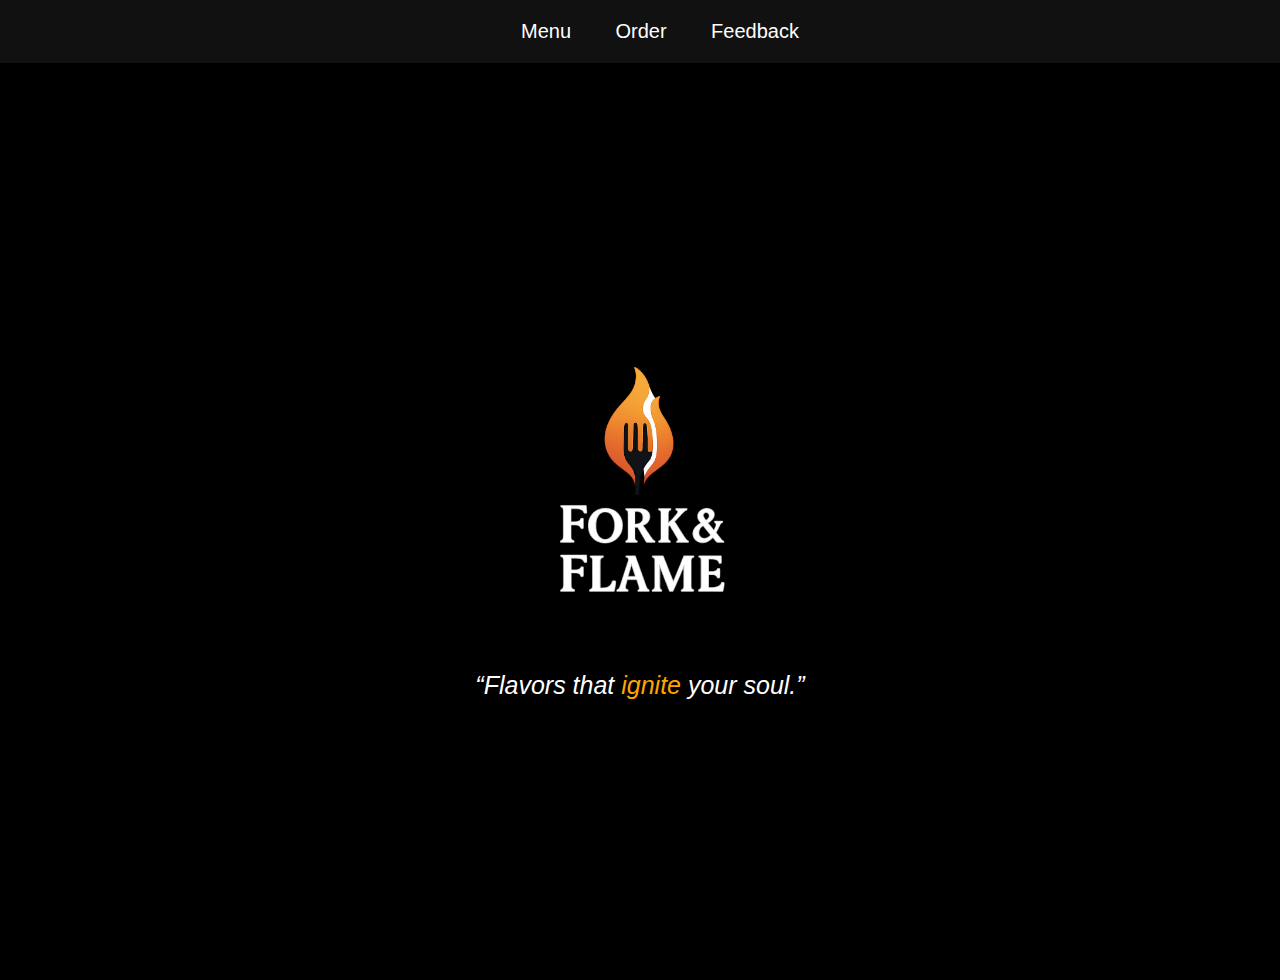
<file: index.html>
<!DOCTYPE html>
<html>
<head>
  <title>Fork & Flame</title>
  <link rel="stylesheet" href="./styl.css">

</head>
<body>
  <div class="navbar">
    <a href="./menu.html">Menu</a>
    <a href="./contact.html">Order</a>
    <a href="contact.html#feedback">Feedback</a>
  </div>

  <div class="content">
    <img src="./logo.jpg" class="logo" alt="Fork & Flame Logo">
    <p class="quote">“Flavors that <span style="color: orange;">ignite</span> your soul.”</p>
  </div>
</body>
</html>
</file>
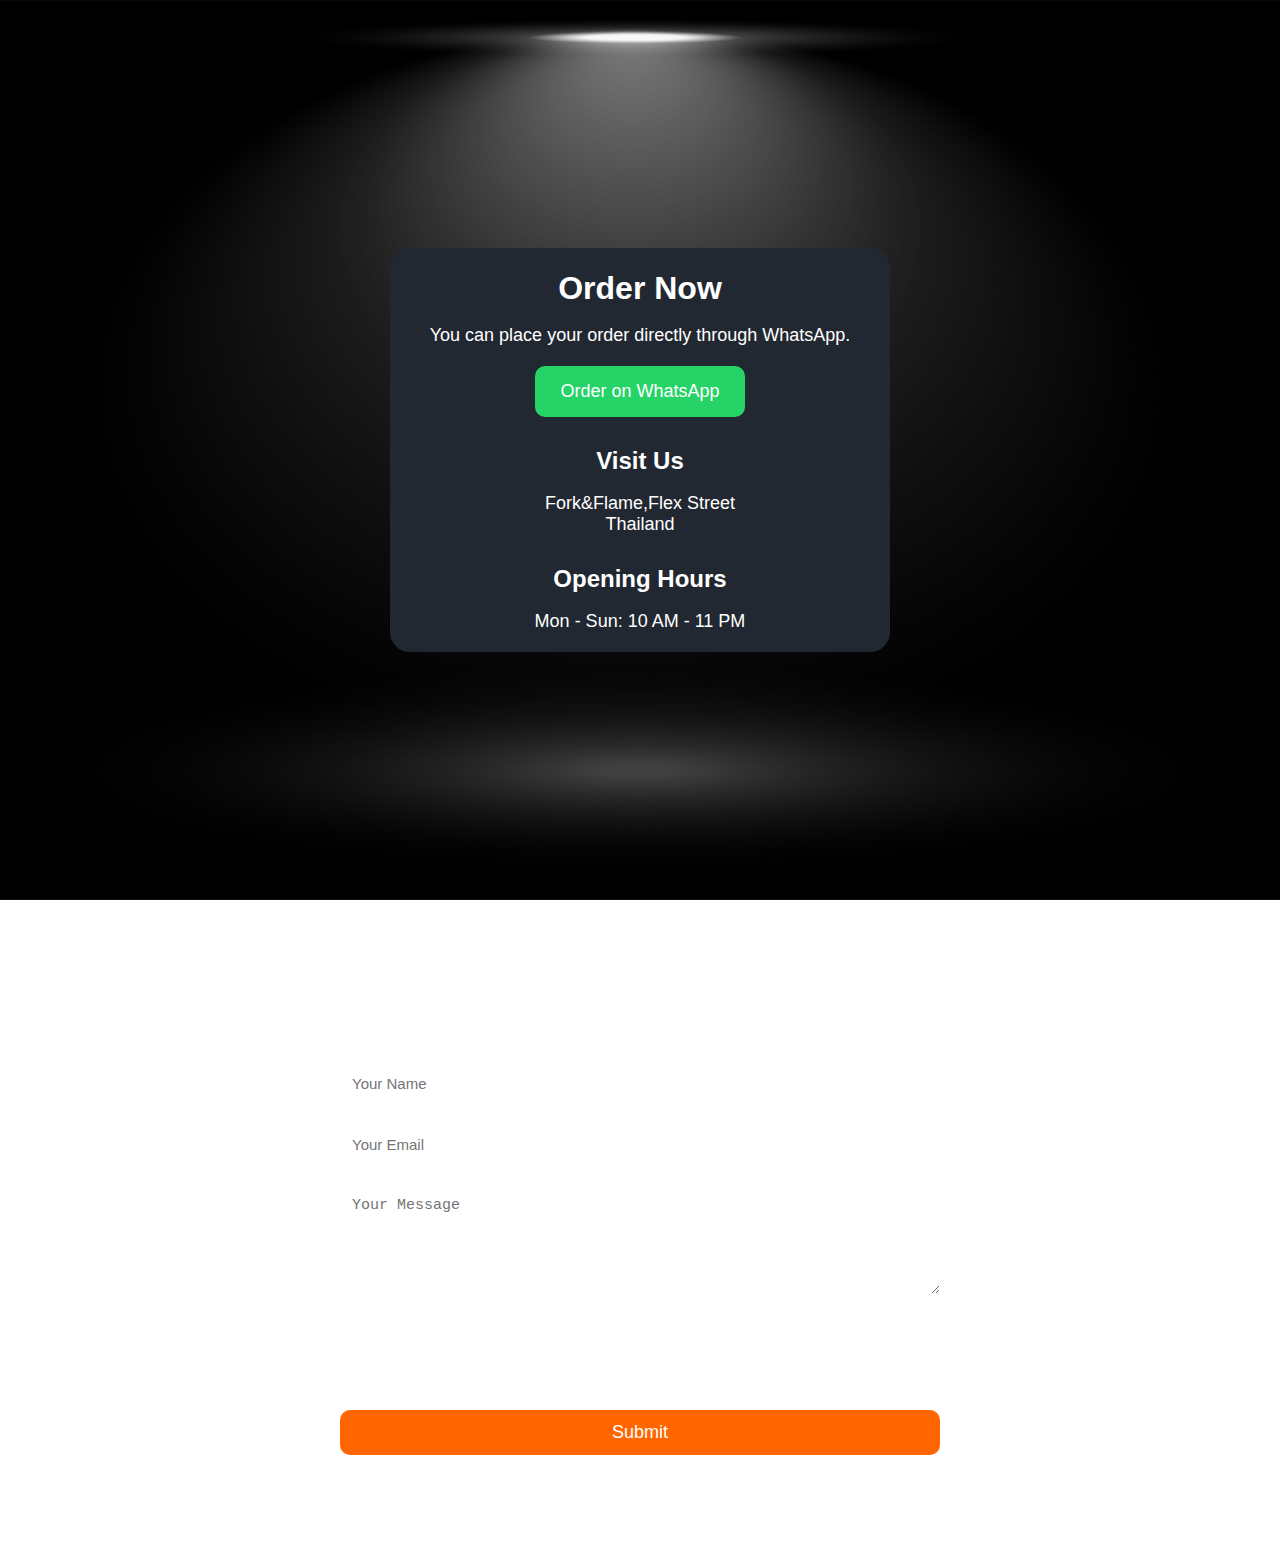
<file: contact.html>
<!DOCTYPE html>
<html>
<head>
  <title>Contact & Feedback</title>
  <link rel="stylesheet" href="./contact.css">
</head>
<body>

  <div class="contact-section">
    <div class="contact-box">
      <h1>Order Now</h1>
      <p>You can place your order directly through WhatsApp.</p>
      <a href="https://wa.me/917339382010" class="whatsapp-button" >
        Order on WhatsApp
      </a>

      <div class="location">
        <h2>Visit Us</h2>
        <p>Fork&Flame,Flex Street<br>Thailand</p>
      </div>

      <div class="hours">
        <h2>Opening Hours</h2>
        <p>Mon - Sun: 10 AM - 11 PM</p>
      </div>
    </div>
  </div>

<div class="feedback-section" id="feedback">
    <div class="feedback-box">
      <h2>Leave Your Feedback</h2>
      <form>
        <input type="text" placeholder="Your Name" required>
        <input type="email" placeholder="Your Email" required>
        <textarea rows="5" placeholder="Your Message" required></textarea>

        <div class="rating">
          <label>Rate Us:</label>
          <div class="stars">
            <input type="radio" name="star" id="star1">
            <label for="star1">&#9733;</label>

            <input type="radio" name="star" id="star2">
            <label for="star2">&#9733;</label>

            <input type="radio" name="star" id="star3">
            <label for="star3">&#9733;</label>

            <input type="radio" name="star" id="star4">
            <label for="star4">&#9733;</label>

            <input type="radio" name="star" id="star5">
            <label for="star5">&#9733;</label>
          </div>
        </div>

        <button type="submit">Submit</button>
      </form>
    </div>
  </div>

</body>
</html>
</file>
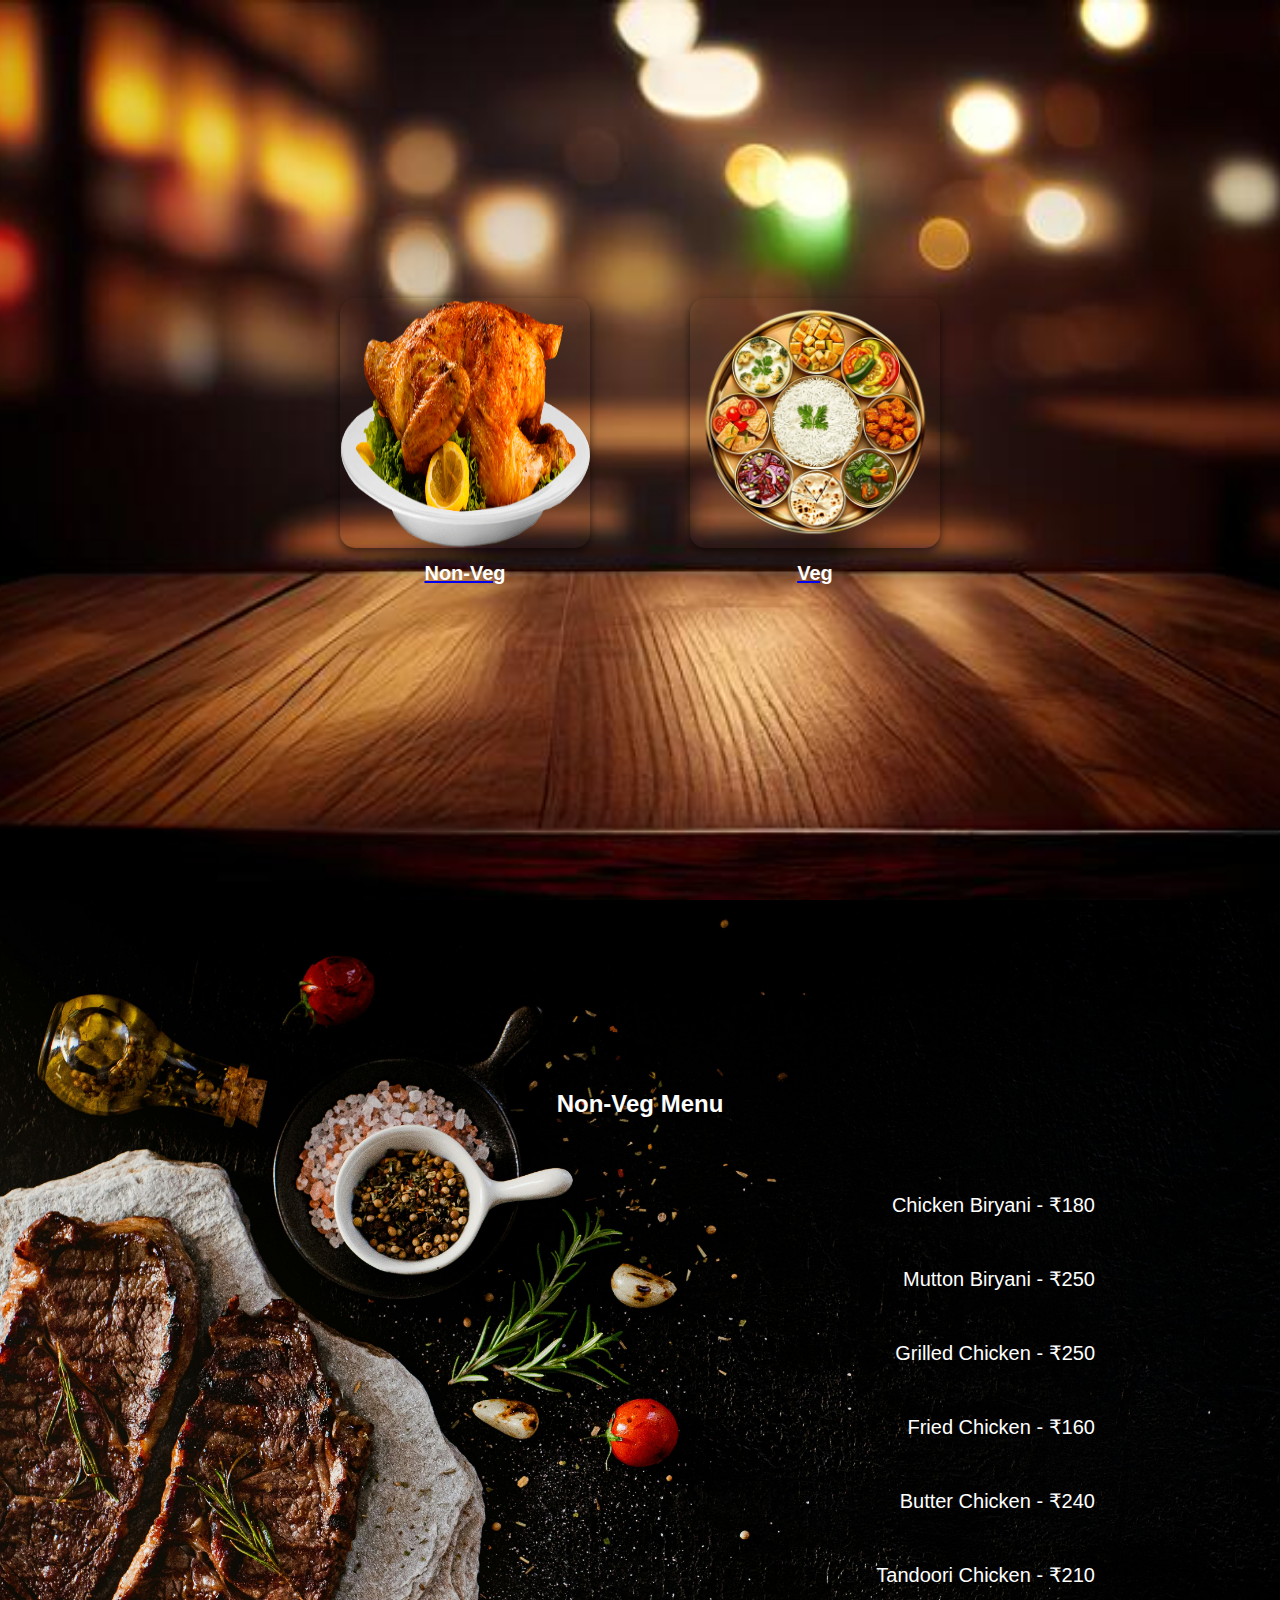
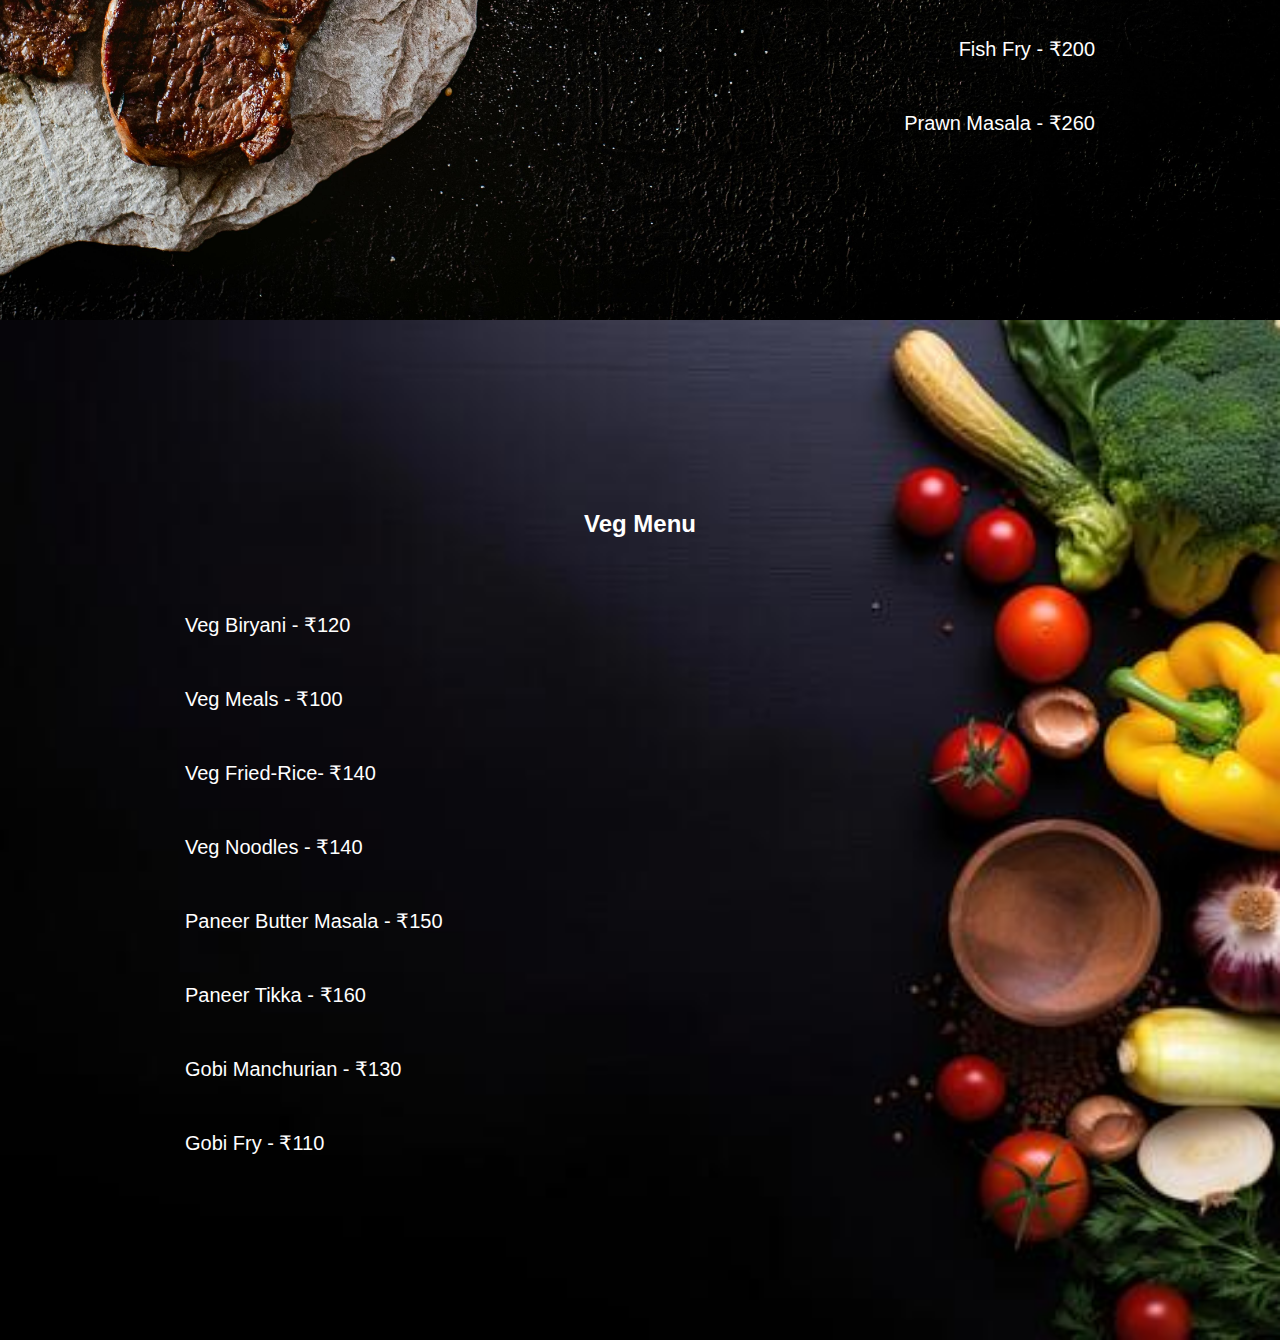
<file: menu.html>
<!DOCTYPE html>
<html>
<head>
  <title>Restaurant Menu</title>
  <link rel="stylesheet" href="menu.css">
</head>
<body>

  <div class="menu-container">
    <div class="category">
      <a href="#nonveg-section">
        <img src="./non veg.png" alt="Non-Veg">
        <h2>Non-Veg</h2>
      </a>
    </div>
    <div class="category">
      <a href="#veg-section">
        <img src="./veg.png" alt="Veg">
        <h2>Veg</h2>
      </a>
    </div>
  </div>

  <div id="nonveg-section" class="section nonveg-bg">
    <h2>Non-Veg Menu</h2>
    <div class="menu-list right-align">
      <div class="menu-item">Chicken Biryani - ₹180</div>
      <div class="menu-item">Mutton Biryani - ₹250</div>
      <div class="menu-item">Grilled Chicken - ₹250</div>
      <div class="menu-item">Fried Chicken - ₹160</div>
      <div class="menu-item">Butter Chicken - ₹240</div>
      <div class="menu-item">Tandoori Chicken - ₹210</div>
      <div class="menu-item">Fish Fry - ₹200</div>
      <div class="menu-item">Prawn Masala - ₹260</div>
    </div>
  </div>

  <div id="veg-section" class="section veg-bg">
    <h2>Veg Menu</h2>
    <div class="menu-list left-align">
      <div class="menu-item">Veg Biryani - ₹120</div>
      <div class="menu-item">Veg Meals - ₹100</div>
      <div class="menu-item">Veg Fried-Rice- ₹140</div>
      <div class="menu-item">Veg Noodles - ₹140</div>
      <div class="menu-item">Paneer Butter Masala - ₹150</div>
      <div class="menu-item">Paneer Tikka - ₹160</div>
      <div class="menu-item">Gobi Manchurian - ₹130</div>
      <div class="menu-item">Gobi Fry - ₹110</div>
      
    </div>
  </div>

</body>
</html>
</file>
<file: styl.css>
body {
  margin: 0;
  padding: 0;
  background-color: black;
  color: white;
  font-family: Arial, sans-serif;
  height: 100vh;
}
.navbar {
  width: 100%;
  background-color: #111;
  text-align: center;
  padding: 20px;
  position: fixed;
}
.navbar a {
  color: white;
  margin:20px;
  text-decoration: none;
  font-size: 20px;
}
.navbar a:hover {
  color: orangered;
}
.content {
  display: flex;
  flex-direction: column;
  align-items: center;
  justify-content: center;
  height: 100vh;
  padding-top: 80px; 
  text-align: center;
}
.logo {
  width: 300px;
  height: auto;
  margin-bottom: 10px;
}
.quote {
  font-size: 25px;
  color: white;
  font-style: italic;
}
</file>
<file: contact.css>
body {
  margin: 0;
  font-family: 'Arial', sans-serif;
  background: url('./order.jpg') no-repeat center center fixed;
  background-size: cover;
  color: white;
}
.contact-section {
  display: flex;
  justify-content: center;
  align-items: center;
  min-height: 100vh;
}
.contact-box {
  background-color: #222831;  
  border-radius: 20px;
  width: 90%;
  max-width: 500px;
  text-align: center;
}
h1, h2 {
  margin-bottom: 15px;
}
p {
  font-size: 18px;
  margin-bottom: 20px;
}
.whatsapp-button {
  background-color: #25D366;
  color: white;
  padding: 15px 25px;
  border: none;
  text-decoration: none;
  border-radius: 10px;
  font-size: 18px;
  display: inline-block;
}
.location, .hours {
  margin-top: 30px;
}
.feedback-section {
  display: flex;
  justify-content: center;
  align-items: center;
  padding: 60px 20px;
}
.feedback-box {
  color: white;
  padding: 40px;
  border-radius: 20px;
  width: 90%;
  max-width: 600px;
  text-align: center;
}
.feedback-box form {
  display: flex;
  flex-direction: column;
  gap: 20px;
}
.feedback-box input,
.feedback-box textarea {
  padding: 12px;
  border: none;
  border-radius: 10px;
  font-size: 15px;
}
.feedback-box button {
  background-color: #ff6600;
  color: white;
  padding: 12px;
  border: none;
  border-radius: 10px;
  font-size: 18px;
  cursor: pointer;
}
.rating {
  text-align: left;
  margin-top: 10px;
  color: white;
  font-size: 18px;
}
.stars {
  display: flex;
  flex-direction: row-reverse;
  justify-content: left;
  gap: 5px;
  margin-top: 10px;
}
.stars input[type="radio"] {
  display: none;
}
.stars label {
  font-size: 30px;
  cursor: pointer;
}
.stars label:hover ~ label {
  color: gold;
}
</file>
<file: menu.css>
html {
  scroll-behavior: smooth;
}
body {
  margin: 0;
  padding: 0;
  font-family: Arial, sans-serif;
  scroll-behavior: smooth;
}
.menu-container {
  display: flex;
  justify-content: center;
  align-items: center;
  height: 100vh;
  gap: 100px;
  background: url('./prefer.webp') no-repeat center center fixed;
  background-size: cover;
}
.category {
  text-align: center;
}
.category img {
  width: 250px;
  height: 250px;
  border-radius: 15px;
  box-shadow: 0 4px 8px rgba(0, 0, 0, 0.6);
}
.category:hover img {
  transform: scale(1.1);
}
.category h2 {
  margin-top: 10px;
  color: white;
  font-size: 20px;
}
.section {
  padding: 60px 40px;
  color: white;
  text-align: center;
  height: 100vh;
  background-size: cover;
  background-position: center;
  background-repeat: no-repeat;
  display: flex;
  flex-direction: column;
  justify-content: center;
}
.nonveg-bg {
  background-image: url('./nvbg.jpg');
}
.veg-bg {
  background-image: url('./vbg.jpg');
}
.menu-list {
  display: flex;
  flex-direction: column;
  gap: 20px;
  margin-top: 40px;
}
.left-align {
  align-items: flex-start;
  text-align: left;
  padding-left: 10%;
}
.right-align {
  align-items: flex-end;
  text-align: right;
  padding-right: 10%;
}
.menu-item {
  padding: 15px 25px;
  font-size: 20px;
}
</file>
